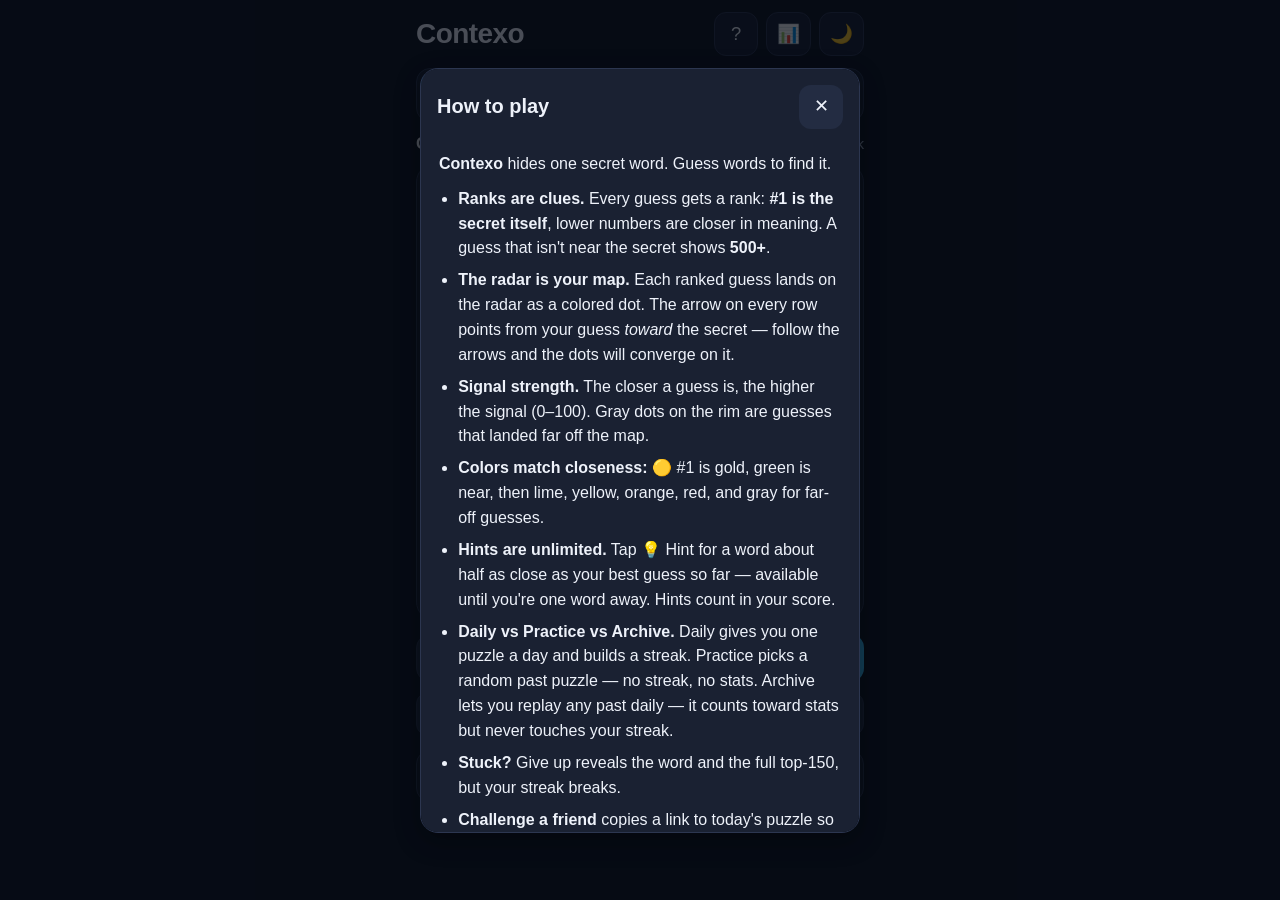
<file: index.html>
<!DOCTYPE html>
<html lang="en" data-theme="dark">
<head>
<meta charset="UTF-8">
<meta name="viewport" content="width=device-width, initial-scale=1.0, viewport-fit=cover">
<meta name="description" content="Contexo — guess the secret word. Every guess gets a similarity rank and a radar dot pointing at the answer.">
<meta name="theme-color" media="(prefers-color-scheme: dark)" content="#0f1420">
<meta name="theme-color" media="(prefers-color-scheme: light)" content="#f3f5fa">
<link rel="canonical" href="https://dejoski.github.io/contexo/">
<meta property="og:type" content="website">
<meta property="og:site_name" content="Contexo">
<meta property="og:title" content="Contexo — guess the secret word">
<meta property="og:description" content="One secret word a day. Every guess gets a rank and a radar dot pointing at the answer — follow the dots to crack it.">
<meta property="og:url" content="https://dejoski.github.io/contexo/">
<meta property="og:image" content="https://dejoski.github.io/contexo/og.png">
<meta property="og:image:type" content="image/png">
<meta property="og:image:width" content="1200">
<meta property="og:image:height" content="630">
<meta property="og:image:alt" content="Contexo — guess the secret word. A radar with colored dots converging on a gold center.">
<meta name="twitter:card" content="summary_large_image">
<meta name="twitter:title" content="Contexo — guess the secret word">
<meta name="twitter:description" content="One secret word a day. Every guess gets a rank and a radar dot pointing at the answer — follow the dots to crack it.">
<meta name="twitter:image" content="https://dejoski.github.io/contexo/og.png">
<title>Contexo — guess the secret word</title>
<link rel="icon" href="data:image/svg+xml,%3Csvg xmlns='http://www.w3.org/2000/svg' viewBox='0 0 100 100'%3E%3Ccircle cx='50' cy='50' r='44' fill='%237c6cf0'/%3E%3Ccircle cx='50' cy='50' r='10' fill='white'/%3E%3C/svg%3E">
<link rel="stylesheet" href="styles.css">
</head>
<body>
<div id="app">

  <header class="topbar">
    <div class="brand">
      <h1>Contexo</h1>
    </div>
    <div class="top-actions">
      <button id="howto-btn" type="button" aria-label="How to play">?</button>
      <button id="stats-btn" type="button" aria-label="Statistics">📊</button>
      <button id="theme-btn" type="button" aria-label="Toggle theme">🌙</button>
    </div>
  </header>

  <nav class="mode-tabs" role="tablist" aria-label="Game mode">
    <button id="mode-daily" type="button" role="tab" aria-selected="true">Daily</button>
    <button id="mode-practice" type="button" role="tab" aria-selected="false">Practice</button>
    <button id="mode-archive" type="button" role="tab" aria-selected="false">Archive</button>
  </nav>

  <div class="game-meta">
    <div id="puzzle-title">Contexo</div>
    <div id="streak-line">🔥 0</div>
  </div>

  <section class="radar-wrap" aria-label="Radar map">
    <canvas id="radar" width="600" height="600"></canvas>
    <div id="signal-line">Signal —</div>
    <div id="countdown-line" hidden></div>
  </section>

  <form id="guess-form" autocomplete="off">
    <input id="guess-input" type="text" placeholder="Type a word…" autocomplete="off" autocapitalize="off" autocorrect="off" spellcheck="false" maxlength="30" aria-label="Your guess">
    <button id="guess-btn" type="submit">Guess</button>
  </form>

  <div id="actions">
    <button id="hint-btn" type="button">💡 Hint</button>
    <button id="giveup-btn" type="button">Give up</button>
    <button id="share-btn" type="button">Share</button>
    <button id="challenge-btn" type="button">⚔️ Challenge a friend</button>
    <button id="newpractice-btn" type="button" hidden>↻ New puzzle</button>
  </div>

  <ul id="guess-list" aria-label="Guesses"></ul>

</div>

<div id="toast" role="status" aria-live="polite"></div>

<div id="modal-howto" class="modal" role="dialog" aria-modal="true" aria-labelledby="howto-title">
  <div class="modal-card">
    <div class="modal-head">
      <h2 id="howto-title">How to play</h2>
      <button class="modal-close" type="button" aria-label="Close">✕</button>
    </div>
    <div class="modal-content">
      <p><strong>Contexo</strong> hides one secret word. Guess words to find it.</p>
      <ul>
        <li><strong>Ranks are clues.</strong> Every guess gets a rank: <strong>#1 is the secret itself</strong>, lower numbers are closer in meaning. A guess that isn't near the secret shows <strong>500+</strong>.</li>
        <li><strong>The radar is your map.</strong> Each ranked guess lands on the radar as a colored dot. The arrow on every row points from your guess <em>toward</em> the secret — follow the arrows and the dots will converge on it.</li>
        <li><strong>Signal strength.</strong> The closer a guess is, the higher the signal (0–100). Gray dots on the rim are guesses that landed far off the map.</li>
        <li><strong>Colors match closeness:</strong> 🟡 #1 is gold, green is near, then lime, yellow, orange, red, and gray for far-off guesses.</li>
        <li><strong>Hints are unlimited.</strong> Tap 💡 Hint for a word about half as close as your best guess so far — available until you're one word away. Hints count in your score.</li>
        <li><strong>Daily vs Practice vs Archive.</strong> Daily gives you one puzzle a day and builds a streak. Practice picks a random past puzzle — no streak, no stats. Archive lets you replay any past daily — it counts toward stats but never touches your streak.</li>
        <li><strong>Stuck?</strong> Give up reveals the word and the full top-150, but your streak breaks.</li>
        <li><strong>Challenge a friend</strong> copies a link to today's puzzle so you can both play and compare share cards.</li>
        <li><strong>Keyboard:</strong> type anywhere to jump back to the guess box, and press <strong>H</strong> for a hint.</li>
      </ul>
      <p class="fine">Keep guessing until the ⭐ appears. Good luck.</p>
    </div>
  </div>
</div>

<div id="modal-stats" class="modal" role="dialog" aria-modal="true" aria-labelledby="stats-title">
  <div class="modal-card">
    <div class="modal-head">
      <h2 id="stats-title">Stats</h2>
      <button class="modal-close" type="button" aria-label="Close">✕</button>
    </div>
    <div class="modal-content">
      <div id="stats-body"></div>
    </div>
  </div>
</div>

<div id="modal-giveup" class="modal" role="dialog" aria-modal="true" aria-labelledby="giveup-title">
  <div class="modal-card">
    <div class="modal-head">
      <h2 id="giveup-title">Give up?</h2>
      <button class="modal-close" type="button" aria-label="Close">✕</button>
    </div>
    <div class="modal-content">
      <div id="giveup-body">
        <p>The secret word will be revealed along with the full top-150 list. This game will count as played but not won, and your streak will break.</p>
      </div>
      <button id="giveup-confirm-btn" type="button">Reveal the word</button>
    </div>
  </div>
</div>

<div id="modal-share" class="modal" role="dialog" aria-modal="true" aria-labelledby="share-title">
  <div class="modal-card">
    <div class="modal-head">
      <h2 id="share-title">Share</h2>
      <button class="modal-close" type="button" aria-label="Close">✕</button>
    </div>
    <div class="modal-content">
      <pre id="share-text"></pre>
      <button id="copy-share-btn" type="button">Copy</button>
    </div>
  </div>
</div>

<div id="modal-archive" class="modal" role="dialog" aria-modal="true" aria-labelledby="archive-title">
  <div class="modal-card">
    <div class="modal-head">
      <h2 id="archive-title">Archive</h2>
      <button class="modal-close" type="button" aria-label="Close">✕</button>
    </div>
    <div class="modal-content">
      <p class="fine">Past dailies, newest first. Archive games count toward your stats but never touch your streak.</p>
      <div id="archive-list"></div>
    </div>
  </div>
</div>

<script src="app.js"></script>
</body>
</html>
</file>
<file: styles.css>
/* Contexo — mobile-first styles. Themes via CSS custom properties only. */

:root {
  color-scheme: dark;
  --bg: #0f1420;
  --bg-elev: #1a2132;
  --bg-input: #232c42;
  --text: #eef2fa;
  --text-muted: #9aa6bd;
  --border: #2c3650;
  --accent: #38bdf8;
  --accent-text: #06283a;
  --overlay: rgba(4, 8, 16, 0.7);
  --card-shadow: 0 8px 24px rgba(0, 0, 0, 0.35);
  --row-bg: #1a2132;
  --btn-bg: #232c42;
  --btn-text: #eef2fa;
  --danger: #ef4444;
  --focus: #38bdf8;
}

[data-theme="light"] {
  color-scheme: light;
  --bg: #f3f5fa;
  --bg-elev: #ffffff;
  --bg-input: #ffffff;
  --text: #14202f;
  --text-muted: #5d6b82;
  --border: #d8dfea;
  --accent: #0284c7;
  --accent-text: #ffffff;
  --overlay: rgba(20, 32, 47, 0.45);
  --card-shadow: 0 8px 24px rgba(20, 32, 47, 0.12);
  --row-bg: #ffffff;
  --btn-bg: #e7ecf5;
  --btn-text: #14202f;
  --danger: #dc2626;
  --focus: #0284c7;
}

* {
  box-sizing: border-box;
  -webkit-tap-highlight-color: transparent;
}

html {
  font-size: 16px;
}

body {
  margin: 0;
  background: var(--bg);
  color: var(--text);
  font-family: -apple-system, BlinkMacSystemFont, "SF Pro Text", "Segoe UI", Roboto, Helvetica, Arial, sans-serif;
  min-height: 100vh;
  -webkit-font-smoothing: antialiased;
}

#app {
  max-width: 480px;
  margin: 0 auto;
  padding: 0 16px calc(32px + env(safe-area-inset-bottom));
}

/* ---------- Header ---------- */
.topbar {
  display: flex;
  align-items: center;
  justify-content: space-between;
  padding: 12px 0 4px;
}

.topbar h1 {
  margin: 0;
  font-size: 1.75rem;
  font-weight: 800;
  letter-spacing: -0.02em;
}

.top-actions {
  display: flex;
  gap: 8px;
}

.top-actions button {
  min-width: 44px;
  min-height: 44px;
  border: 1px solid var(--border);
  background: var(--bg-elev);
  color: var(--text);
  border-radius: 12px;
  font-size: 1.15rem;
  cursor: pointer;
  display: inline-flex;
  align-items: center;
  justify-content: center;
  padding: 0 10px;
}

.top-actions button:active {
  transform: scale(0.95);
}

/* ---------- Mode tabs ---------- */
.mode-tabs {
  display: flex;
  gap: 8px;
  margin: 8px 0 12px;
  background: var(--bg-elev);
  border: 1px solid var(--border);
  border-radius: 14px;
  padding: 4px;
}

.mode-tabs button {
  flex: 1;
  min-height: 44px;
  border: 0;
  border-radius: 10px;
  background: transparent;
  color: var(--text-muted);
  font-size: 1rem;
  font-weight: 700;
  cursor: pointer;
}

.mode-tabs button.active {
  background: var(--accent);
  color: var(--accent-text);
}

/* ---------- Meta line ---------- */
.game-meta {
  display: flex;
  align-items: baseline;
  justify-content: space-between;
  margin: 4px 0 10px;
}

#puzzle-title {
  font-size: 1.05rem;
  font-weight: 700;
}

#streak-line {
  font-size: 0.95rem;
  color: var(--text-muted);
  font-variant-numeric: tabular-nums;
}

/* ---------- Radar ---------- */
.radar-wrap {
  background: var(--bg-elev);
  border: 1px solid var(--border);
  border-radius: 18px;
  padding: 12px 12px 8px;
}

#radar {
  display: block;
  width: 100%;
  height: auto;
  aspect-ratio: 1 / 1;
  border-radius: 12px;
  touch-action: pan-y;
}

#signal-line {
  text-align: center;
  padding: 8px 0 4px;
  font-size: 1rem;
  font-weight: 700;
  color: var(--text-muted);
  font-variant-numeric: tabular-nums;
}

#countdown-line {
  text-align: center;
  padding: 0 0 6px;
  font-size: 0.9rem;
  font-weight: 600;
  color: var(--accent);
  font-variant-numeric: tabular-nums;
}

/* ---------- Guess form ---------- */
#guess-form {
  display: flex;
  gap: 8px;
  margin: 14px 0 10px;
}

#guess-input {
  flex: 1;
  min-width: 0;
  min-height: 48px;
  font-size: 16px; /* prevents iOS zoom on focus */
  padding: 10px 14px;
  border: 1px solid var(--border);
  border-radius: 14px;
  background: var(--bg-input);
  color: var(--text);
}

#guess-input::placeholder {
  color: var(--text-muted);
  opacity: 0.8;
}

#guess-input:focus {
  outline: 2px solid var(--focus);
  outline-offset: 1px;
}

#guess-btn {
  min-width: 92px;
  min-height: 48px;
  border: 0;
  border-radius: 14px;
  background: var(--accent);
  color: var(--accent-text);
  font-size: 1rem;
  font-weight: 800;
  cursor: pointer;
}

#guess-btn:active {
  transform: scale(0.96);
}

/* ---------- Actions row ---------- */
#actions {
  display: flex;
  flex-wrap: wrap;
  gap: 8px;
  margin: 0 0 14px;
}

#actions button {
  flex: 1 1 0;
  min-width: 0;
  min-height: 44px;
  border: 1px solid var(--border);
  border-radius: 12px;
  background: var(--btn-bg);
  color: var(--btn-text);
  font-size: 0.85rem;
  font-weight: 700;
  padding: 8px 4px;
  cursor: pointer;
  white-space: nowrap;
  overflow: hidden;
  text-overflow: ellipsis;
}

#actions button:active {
  transform: scale(0.96);
}

#actions button:disabled {
  opacity: 0.4;
  cursor: default;
  transform: none;
}

#giveup-btn {
  color: var(--danger);
}

/* ---------- Guess list ---------- */
#guess-list {
  list-style: none;
  margin: 0;
  padding: 0 0 8px;
  display: flex;
  flex-direction: column;
  gap: 8px;
}

#guess-list li {
  display: flex;
  align-items: center;
  gap: 10px;
  min-height: 52px;
  padding: 8px 12px;
  background: var(--row-bg);
  border: 1px solid var(--border);
  border-radius: 14px;
}

#guess-list .rank-badge {
  flex: 0 0 auto;
  min-width: 52px;
  min-height: 30px;
  display: inline-flex;
  align-items: center;
  justify-content: center;
  padding: 2px 10px;
  border-radius: 999px;
  font-weight: 800;
  font-size: 0.85rem;
  font-variant-numeric: tabular-nums;
  color: #fff;
  background: #4b5563;
  line-height: 1.6;
}

#guess-list .guess-word {
  flex: 1;
  min-width: 0;
  font-weight: 600;
  font-size: 1rem;
  overflow: hidden;
  text-overflow: ellipsis;
  white-space: nowrap;
}

#guess-list .guess-arrow {
  flex: 0 0 auto;
  font-size: 1.15rem;
  display: inline-block;
  color: var(--text-muted);
  transition: transform 0.25s ease;
}

#guess-list .guess-signal {
  flex: 0 0 auto;
  font-size: 0.85rem;
  font-weight: 700;
  color: var(--text-muted);
  font-variant-numeric: tabular-nums;
}

/* Rank color bands (JS applies these classes) */
.band-1   { background: #ffd700 !important; color: #3a2c00 !important; }
.band-10  { background: #22c55e !important; }
.band-25  { background: #84cc16 !important; }
.band-50  { background: #eab308 !important; }
.band-100 { background: #f97316 !important; }
.band-150 { background: #ef4444 !important; }
.band-500 { background: #9ca3af !important; }
.band-far { background: #4b5563 !important; }

/* Latest guess pulse */
@keyframes pulse-ring {
  0%   { box-shadow: 0 0 0 0 rgba(56, 189, 248, 0.55); }
  70%  { box-shadow: 0 0 0 10px rgba(56, 189, 248, 0); }
  100% { box-shadow: 0 0 0 0 rgba(56, 189, 248, 0); }
}

#guess-list li.latest {
  animation: pulse-ring 1.2s ease-out 2;
  border-color: var(--accent);
}

/* Invalid word shake */
@keyframes shake-x {
  0%, 100% { transform: translateX(0); }
  20%, 60% { transform: translateX(-8px); }
  40%, 80% { transform: translateX(8px); }
}

.shake {
  animation: shake-x 0.35s ease;
}

/* ---------- Toast ---------- */
#toast {
  position: fixed;
  left: 50%;
  bottom: calc(28px + env(safe-area-inset-bottom));
  transform: translateX(-50%) translateY(8px);
  max-width: 90vw;
  padding: 12px 18px;
  border-radius: 12px;
  background: var(--bg-elev);
  color: var(--text);
  border: 1px solid var(--border);
  box-shadow: var(--card-shadow);
  font-size: 0.95rem;
  font-weight: 600;
  text-align: center;
  opacity: 0;
  pointer-events: none;
  transition: opacity 0.25s ease, transform 0.25s ease;
  z-index: 60;
}

#toast.show {
  opacity: 1;
  transform: translateX(-50%) translateY(0);
}

/* ---------- Modals ---------- */
.modal {
  display: none;
  position: fixed;
  inset: 0;
  z-index: 50;
  background: var(--overlay);
  align-items: center;
  justify-content: center;
  padding: 20px;
}

.modal.open {
  display: flex;
}

.modal-card {
  width: 100%;
  max-width: 440px;
  max-height: 85vh;
  overflow-y: auto;
  background: var(--bg-elev);
  color: var(--text);
  border: 1px solid var(--border);
  border-radius: 18px;
  box-shadow: var(--card-shadow);
  animation: modal-in 0.2s ease;
}

@keyframes modal-in {
  from { transform: translateY(12px) scale(0.98); opacity: 0; }
  to   { transform: translateY(0) scale(1); opacity: 1; }
}

.modal-head {
  display: flex;
  align-items: center;
  justify-content: space-between;
  padding: 16px 16px 0;
}

.modal-head h2 {
  margin: 0;
  font-size: 1.25rem;
}

.modal-close {
  min-width: 44px;
  min-height: 44px;
  border: 0;
  border-radius: 12px;
  background: var(--btn-bg);
  color: var(--text);
  font-size: 1.1rem;
  cursor: pointer;
}

.modal-content {
  padding: 12px 18px 20px;
}

.modal-content p {
  line-height: 1.5;
  margin: 0.7em 0;
}

.modal-content ul {
  padding-left: 1.2em;
  margin: 0.7em 0;
  line-height: 1.55;
}

.modal-content li {
  margin-bottom: 0.45em;
}

.modal-content .fine {
  color: var(--text-muted);
  font-size: 0.9rem;
}

#share-text {
  background: var(--bg-input);
  border: 1px solid var(--border);
  border-radius: 12px;
  padding: 14px;
  font-size: 0.95rem;
  line-height: 1.6;
  white-space: pre-wrap;
  word-break: break-word;
  margin: 0 0 12px;
  font-family: inherit;
}

#giveup-confirm-btn,
#copy-share-btn {
  width: 100%;
  min-height: 48px;
  border: 0;
  border-radius: 14px;
  background: var(--accent);
  color: var(--accent-text);
  font-size: 1rem;
  font-weight: 800;
  cursor: pointer;
}

#giveup-confirm-btn {
  background: var(--danger);
  color: #fff;
}

/* Give-up reveal: secret line + full top-150 list */
#giveup-body .reveal {
  font-size: 1.1rem;
  text-align: center;
  margin: 0.4em 0 0.8em;
}

#giveup-body .top150 {
  columns: 2;
  column-gap: 12px;
  margin: 0;
  padding: 0;
  list-style: none;
}

#giveup-body .top150 li {
  display: flex;
  align-items: center;
  gap: 8px;
  padding: 5px 2px;
  font-size: 0.92rem;
  font-weight: 600;
  break-inside: avoid;
}

#giveup-body .top150 .rank-badge {
  flex: 0 0 auto;
  min-width: 40px;
  display: inline-flex;
  align-items: center;
  justify-content: center;
  padding: 2px 8px;
  border-radius: 999px;
  font-weight: 800;
  font-size: 0.78rem;
  color: #fff;
  background: #4b5563;
}

#giveup-confirm-btn:active,
#copy-share-btn:active {
  transform: scale(0.97);
}

/* Stats modal blocks (filled by JS) */
#stats-body .stat-grid {
  display: grid;
  grid-template-columns: repeat(2, 1fr);
  gap: 8px;
  margin-bottom: 12px;
}

#stats-body .stat {
  background: var(--bg-input);
  border: 1px solid var(--border);
  border-radius: 12px;
  padding: 10px;
  text-align: center;
}

#stats-body .stat .stat-num {
  font-size: 1.4rem;
  font-weight: 800;
  font-variant-numeric: tabular-nums;
}

#stats-body .stat .stat-label {
  font-size: 0.78rem;
  color: var(--text-muted);
}

#stats-body .dist-row {
  display: flex;
  align-items: center;
  gap: 8px;
  margin: 4px 0;
  font-size: 0.85rem;
}

#stats-body .dist-label {
  flex: 0 0 64px;
  color: var(--text-muted);
}

#stats-body .dist-bar {
  flex: 1;
  height: 14px;
  border-radius: 7px;
  background: var(--accent);
  min-width: 2px;
}

#stats-body .dist-count {
  flex: 0 0 30px;
  text-align: right;
  font-variant-numeric: tabular-nums;
}

@media (prefers-reduced-motion: reduce) {
  *,
  *::before,
  *::after {
    animation-duration: 0.01ms !important;
    transition-duration: 0.01ms !important;
  }
}

/* ---------- Archive list ---------- */
#archive-list {
  display: flex;
  flex-direction: column;
  gap: 6px;
  max-height: 52vh;
  overflow-y: auto;
  padding: 2px;
}
.archive-row {
  display: flex;
  align-items: center;
  gap: 10px;
  width: 100%;
  min-height: 48px;
  padding: 10px 14px;
  border: 1px solid var(--border);
  border-radius: 12px;
  background: var(--bg-elev);
  color: var(--text);
  font-size: 1rem;
  cursor: pointer;
  text-align: left;
}
.archive-row:active { transform: scale(0.98); }
.archive-date { font-weight: 700; }
.archive-num { color: var(--text-muted); font-size: 0.85rem; }
.archive-status { margin-left: auto; font-size: 0.9rem; color: var(--text-muted); }

/* ---------- Guess list extras ---------- */
.guess-num {
  flex: 0 0 22px;
  font-size: 0.75rem;
  color: var(--text-muted);
  font-variant-numeric: tabular-nums;
}
.guess-empty {
  list-style: none;
  text-align: center;
  color: var(--text-muted);
  padding: 18px 12px;
  font-size: 0.95rem;
}
</file>
